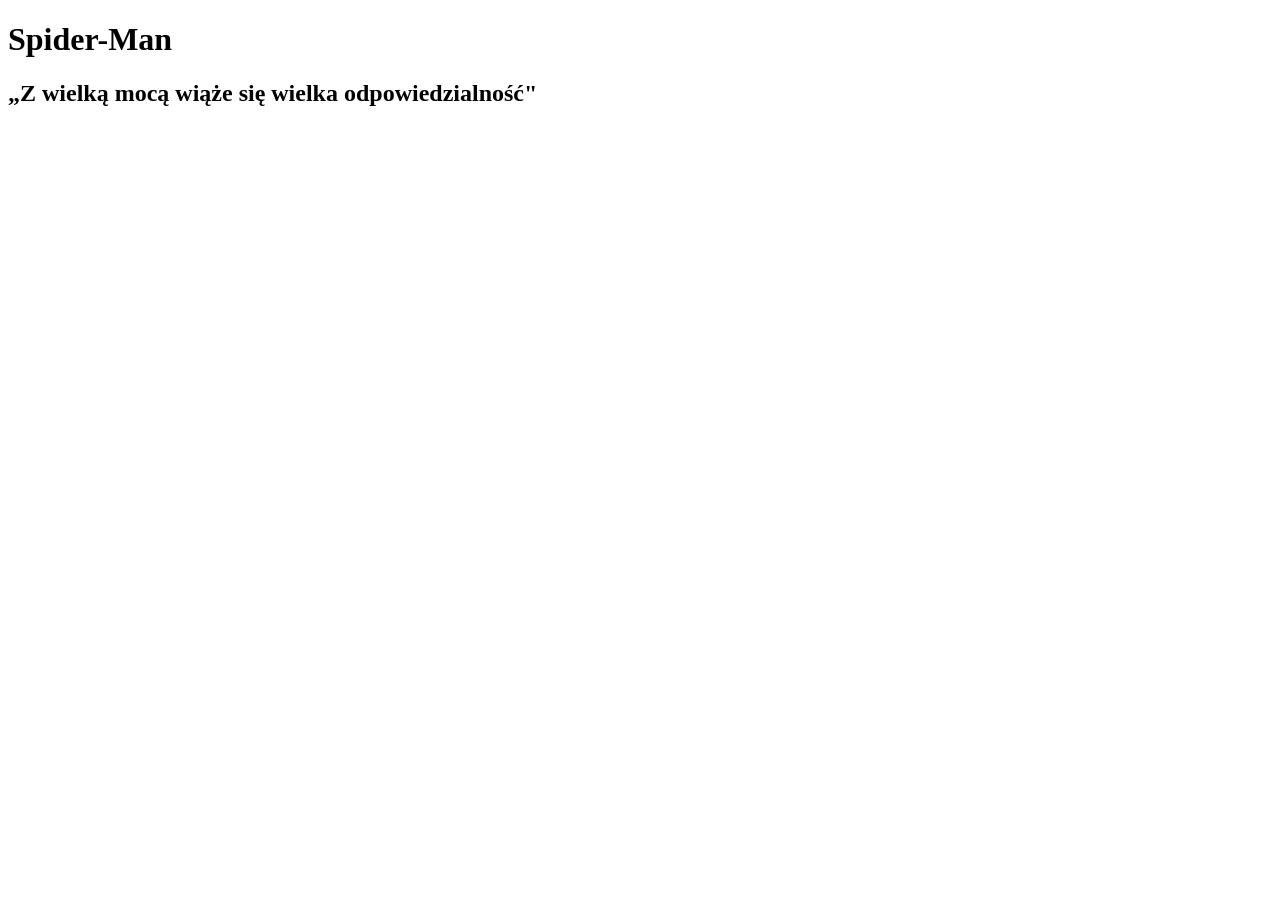
<file: index.html>
<!DOCTYPE html>
<html lang="pl">

  <head>
    <meta charset="utf-8">
    <meta name="viewport" content="width=device-width, initial-scale=1">
    <title>Spider-Man - mój superbohater</title>
  </head>
  <body>
    <h1>Spider-Man</h1>
    <h2>„Z wielką mocą wiąże się wielka odpowiedzialność"</h2>
  </body>
</html>
</file>
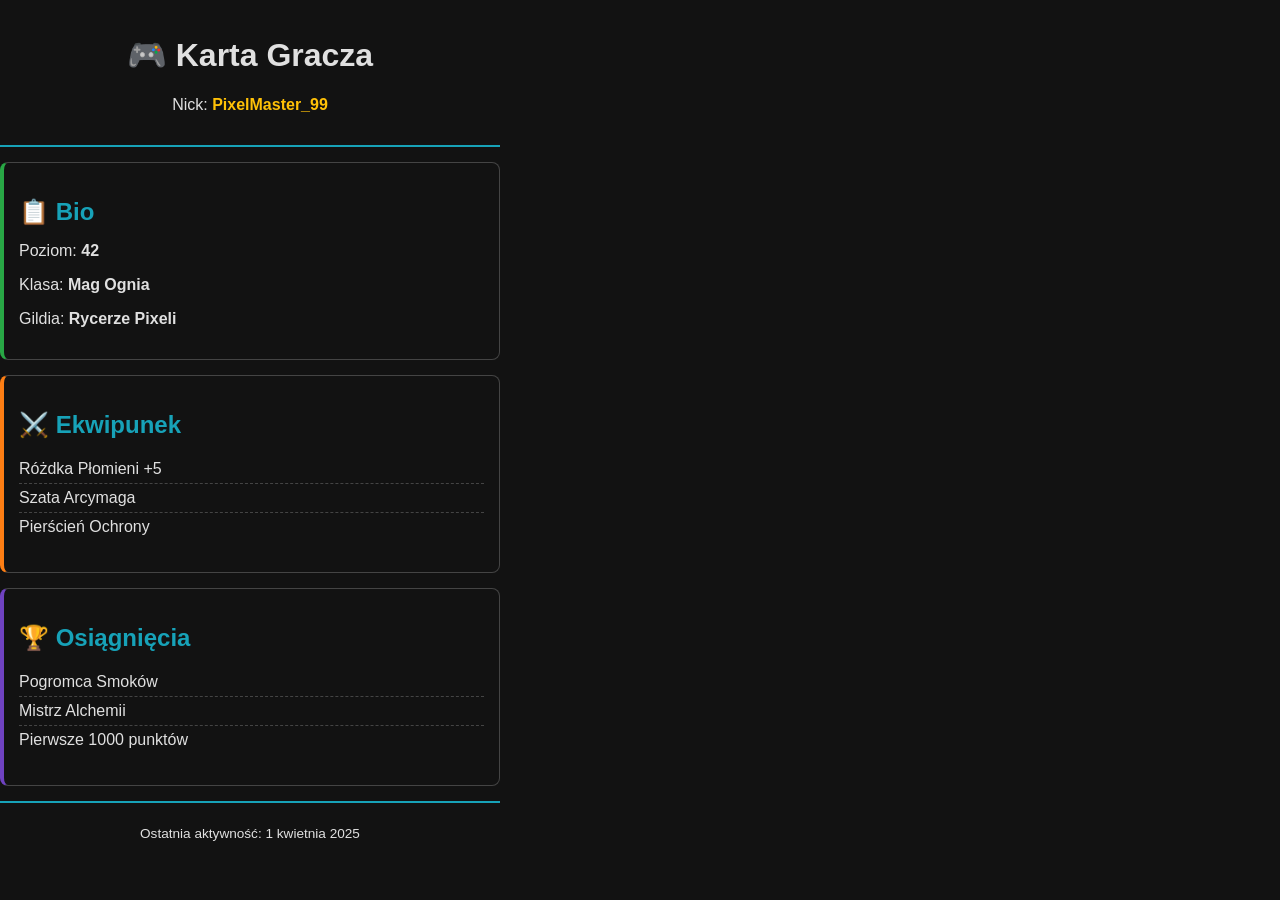
<file: lekcja3/index.html>
<!DOCTYPE html>
<html lang="pl">
<head>
  <meta charset="UTF-8">
  <meta name="viewport" content="width=device-width, initial-scale=1.0">
  <title>Karta Gracza</title>
  <link rel="stylesheet" href="style.css">
</head>
<body>
  <main class="player-card">
    <header class="card-header">
      <h1>🎮 Karta Gracza</h1>
      <p>Nick: <span class="highlight">PixelMaster_99</span></p>
    </header>
    <section class="card-section bio">
      <h2>📋 Bio</h2>
      <p>Poziom: <strong>42</strong></p>
      <p>Klasa: <strong>Mag Ognia</strong></p>
      <p>Gildia: <strong>Rycerze Pixeli</strong></p>
    </section>
    <section class="card-section equipment">
      <h2>⚔️ Ekwipunek</h2>
      <ul>
        <li>Różdka Płomieni +5</li>
        <li>Szata Arcymaga</li>
        <li>Pierścień Ochrony</li>
      </ul>
    </section>
    <section class="card-section achievements">
      <h2>🏆 Osiągnięcia</h2>
      <ul>
        <li>Pogromca Smoków</li>
        <li>Mistrz Alchemii</li>
        <li>Pierwsze 1000 punktów</li>
      </ul>
    </section>
    
    <footer class="card-footer">
      <p>Ostatnia aktywność: <time datetime="2025-04-01">1 kwietnia 2025</time></p>
    </footer>
  </main>
</body>
</html>
</file>
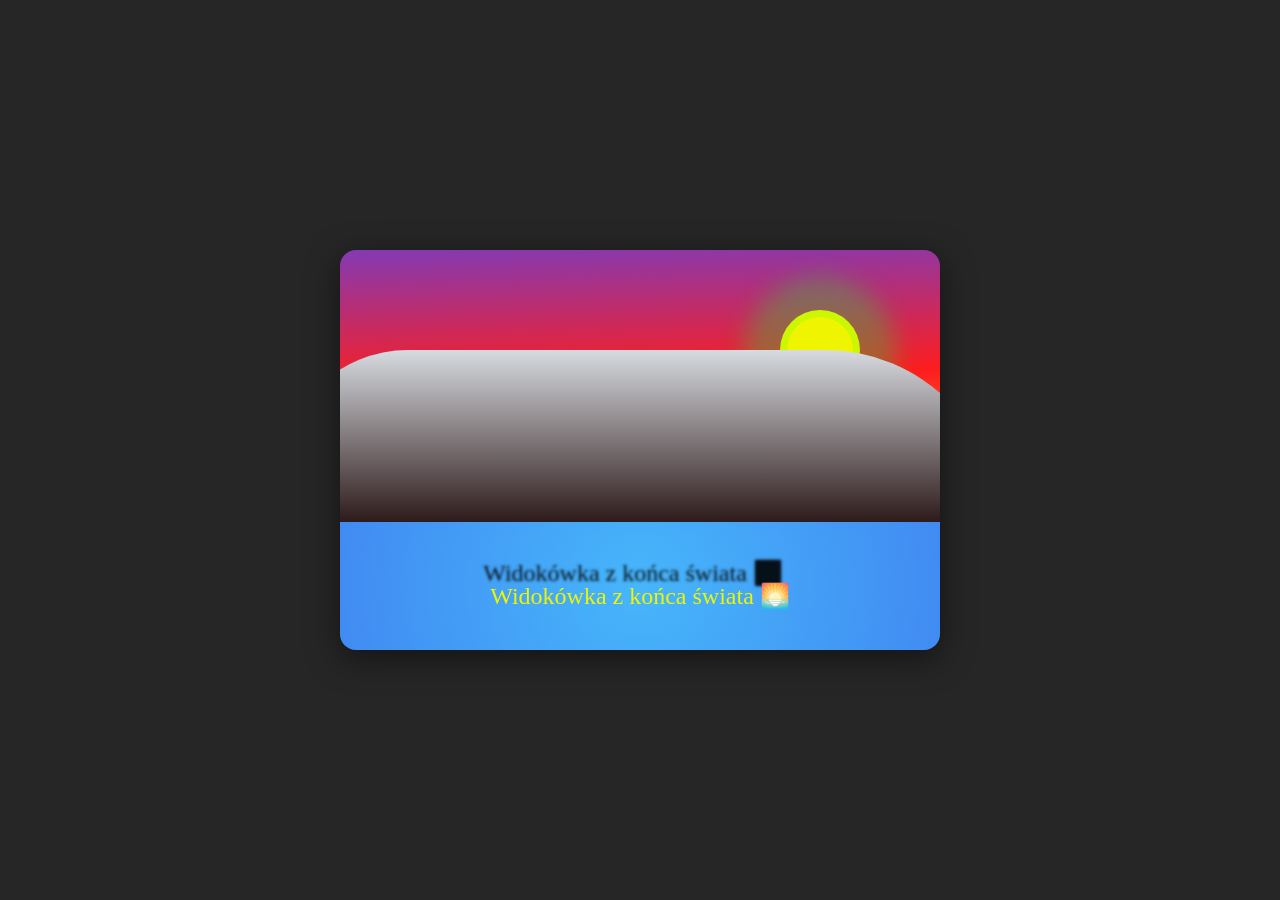
<file: lekcja5/index.html>
<!DOCTYPE html>
<html lang="pl">
<head>
  <meta charset="UTF-8">
  <meta name="viewport" content="width=device-width, initial-scale=1.0">
  <title>Pocztówka CSS</title>
  <link rel="stylesheet" href="style.css">
</head>
<body>
  <div class="postcard">
    <div class="sky"></div>
    <div class="sun"></div>
    <div class="hills"></div>
    <div class="water"></div>
    <div class="text-overlay">Widokówka z końca świata 🌅</div>
  </div>
</body>
</html>
</file>
<file: lekcja3/style.css>
/* === Reset i zmienne === */

:root {
  --color-primary: #007bff;
  --color-accent: #17a2b8;
  --color-highlight: #ffc107;
  --color-bg: #1e1e2e;
  --color-text: #e0e0e0;
  --color-border: #444;
}

*, *::before, *::after {
  box-sizing: border-box;
}

body {
  margin: 0;
  padding: 0;
  font-family: 'Segoe UI', Tahoma, Geneva, Verdana, sans-serif;
  background-color: #121212;
  color: var(--color-text);
}

.player-card {
  max-width: 500px; //ustawia maksymalną szerokość treści.
  margin: 40px auto; //dodaje margines z góry i z dołu
  padding: 20px; //odstęp między obramowaniem a treścią wewnątrz.
  border: 3px solid var(--color-primary); //rysuje ramkę
  background-color: var(--color-bg);
}
.card-header {
  padding: 15px;
  margin-bottom: 15px;
  border-bottom: 2px solid var(--color-accent);
  text-align: center;
}
.card-section {
  padding: 15px;
  margin-bottom: 15px;
  border: 1px solid var(--color-border);
  border-radius: 8px;
}
.card-footer {
  padding: 10px;
  margin-top: 15px;
  border-top: 2px solid var(--color-accent);
  text-align: center;
  font-size: 0.85em;
}
.highlight {
  color: var(--color-highlight);
  font-weight: bold;
}
.card-section h2 {
  margin-bottom: 10px;
  color: var(--color-accent);
}
.bio {
  border-left: 4px solid #28a745;
}

.equipment {
  border-left: 4px solid #fd7e14;
}

.achievements {
  border-left: 4px solid #6f42c1;
}
.card-section ul {
  list-style: none;
  padding-left: 0;
}

.card-section li {
  padding: 5px 0;
  border-bottom: 1px dashed var(--color-border);
}

.card-section li:last-child {
  border-bottom: none;
}
</file>
<file: lekcja5/style.css>
* {
  margin: 0;
  padding: 0;
  box-sizing: border-box;
}

body {
  display: flex;
  justify-content: center;
  align-items: center;
  min-height: 100vh;
  background-color: hsl(0, 0%, 15%);
}

.postcard {
  position: relative;
  width: 600px;
  height: 400px;
  overflow: hidden;
  border-radius: 16px;
  box-shadow: 0 8px 32px rgba(0, 0, 0, 0.5);
}

.sky {
  position: absolute;
  top: 0;
  left: 0;
  width: 100%;
  height: 65%;
  background: #833AB4;
  background: linear-gradient(178deg, rgba(131, 58, 180, 1) 0%, rgba(253, 29, 29, 1) 50%, rgba(252, 176, 69, 1) 100%);
}

.sun {
  position: absolute;
  top: 60px;
  right: 80px;
  width: 80px;
  height: 80px;
  background-color:#eff500;
  border-radius: 200px 200px 200px 200px;
  border: 7px solid rgba(4, 251, 16, 0.15);
  box-shadow: 0px 3px 23px 36px rgba(6, 248, 51, 0.29);
}

.hills {
  position: absolute;
  bottom: 30%;
  left: -10%;
  width: 120%;
  height: 45%;
  background: #261212;
  background: linear-gradient(0deg, rgba(38, 18, 18, 1) 0%, rgba(215, 219, 224, 1) 100%);
  border-radius: 128px 175px 0px 0px;}

.water {
  position: absolute;
  bottom: 0;
  left: 0;
  width: 100%;
  height: 32%;
  background: #47b9ff;
  background: radial-gradient(circle, rgba(71, 185, 255, 0.98) 0%, rgba(65, 139, 242, 1) 100%);
}

.text-overlay {
  position: absolute;
  bottom: 40px;
  left: 0;
  width: 100%;
  text-align: center;
  font-family: Georgia, serif;
  color: #eff500;
  font-size: 1.5rem;
  text-shadow: -7px -23px 3px rgba(0, 0, 0, 0.90);
  /* TODO: text color experiment */
}
</file>
